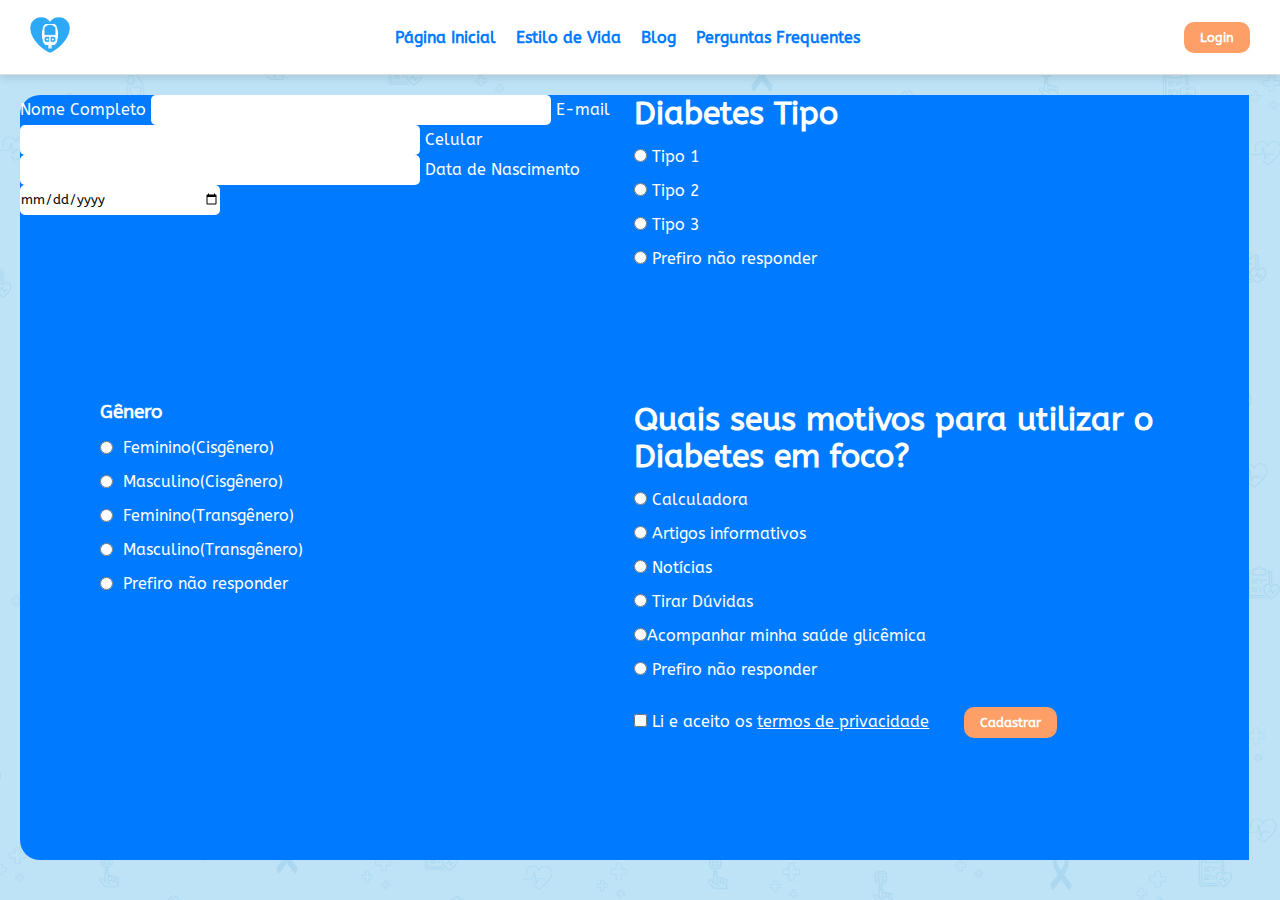
<file: html/cadastro.html>
<!DOCTYPE html>
<html lang="pt-br">

<head>
    <meta charset="UTF-8">
    <meta http-equiv="X-UA-Compatible" content="IE=edge">
    <meta name="viewport" content="width=device-width, initial-scale=1.0">
    <title>Login</title>
    <link rel="stylesheet" href="../css/cadastro.css">
</head>

<body>
    <header>
        <nav>
            <ul class="menu">
                <li id="logo">
                    <img src="../img/logo.png" alt="Logo">
                </li>
                <li><a href="../html/pagInicial.html">Página Inicial</a></li>
                    <li><a href="../html/dicasereceitas.html">Estilo de Vida</a></li>
                    <li><a href="../html/blog-noticias.html">Blog</a></li>
                    <li><a href="../html/perguntas.html">Perguntas Frequentes</a></li>
                <li id="login">
                    <a href="./login.html"><button class="login">Login</button></a>
                </li>
            </ul>
        </nav>
    </header>
    <main>
        <div class="container">
            <form>
                <label> Nome Completo</label>
                <input id="nome" type="text">

                <label>E-mail</label>
                <input id="e-mail" type="text">

                <label>Celular</label>
                <input id="celular" type="text">

                <label>Data de Nascimento</label>
                <input id="data" type="date">
            </form>

            <div id="genero" class="radio">
                <h3>Gênero</h3>
                <label for="radio1">
                    <input id="radio1" type="radio" name="genero" value="Feminino"> Feminino(Cisgênero)
                </label>
                <label for="radio2">
                    <input id="radio2" type="radio" name="genero" value="Masculino"> Masculino(Cisgênero)
                </label>
                <label for="radio3">
                    <input id="radio3" type="radio" name="genero" value="outro"> Feminino(Transgênero)
                </label>
                <label for="radio4">
                    <input id="radio4" type="radio" name="genero" value="prefiro-nao-informar"> Masculino(Transgênero)
                </label>
                <label for="radio5">
                    <input id="radio5" type="radio" name="genero" value="prefiro-nao-informar"> Prefiro não responder
                </label>
            </div>

            <div id="Diabetes" class="Diabetestipo">
                <h1>Diabetes Tipo</h1>
                <label for="tipo1">
                    <input id="tipo1" type="radio" name="Diabetes" value="Tipo1"> Tipo 1
                </label>
                <label for="tipo1">
                    <input id="tipo2" type="radio" name="Diabetes" value="Tipo2"> Tipo 2
                </label>
                <label for="tipo1">
                    <input id="tipo3" type="radio" name="Diabetes" value="Tipo3"> Tipo 3
                </label>
                <label for="tipo1">
                    <input id="Prefiro não responder" type="radio" name="Diabetes" value="Prefiro não responder"> Prefiro não responder
                </label>

            </div>
            <div id="Motivospara">
                <h1>Quais seus motivos para utilizar o Diabetes em foco? </h1>
                <label for="Calculadora">
                    <input id="Calculadora" type="radio" name="Motivospara" value="Calculadora"> Calculadora
                </label>
                <label for="Artigosinformativos">
                    <input id="Artigosinformativos" type="radio" name="Motivospara" value="Artigosinformativos"> Artigos informativos
                </label>
                <label for="Noticias">
                    <input id="Noticias" type="radio" name="Motivospara" value="Noticias"> Notícias
                </label>

                <label for="Tirarduvidas">
                    <input id="Tirarduvidas" type="radio" name="Motivospara" value="Tirarduvidas"> Tirar Dúvidas
                </label>
                <label for="Minhasaudeglicemica">
                    <input id="Minhasaudeglicemica" type="radio" name="Motivospara"  value="Minhasaudeglicemica">Acompanhar minha saúde
                    glicêmica
                </label>
                <label for="Prefironaoresponder">
                    <input id="Prefironaoresponder" type="radio" name="Motivospara" value="Prefironaoresponder"> Prefiro não responder
                </label>
            </div>
            <div id="Termos">
                <label for="Termos">
                    <input id="Termos" type="checkbox" value="Termos"> Li e aceito os <a href="#">termos de
                        privacidade</a>
                </label>
                <a href="./areaUsuario.html"><button class="login" id="button2" onclick="">Cadastrar</button></a>

            </div>
        </div>
    </main>
</body>

</html>
</file>
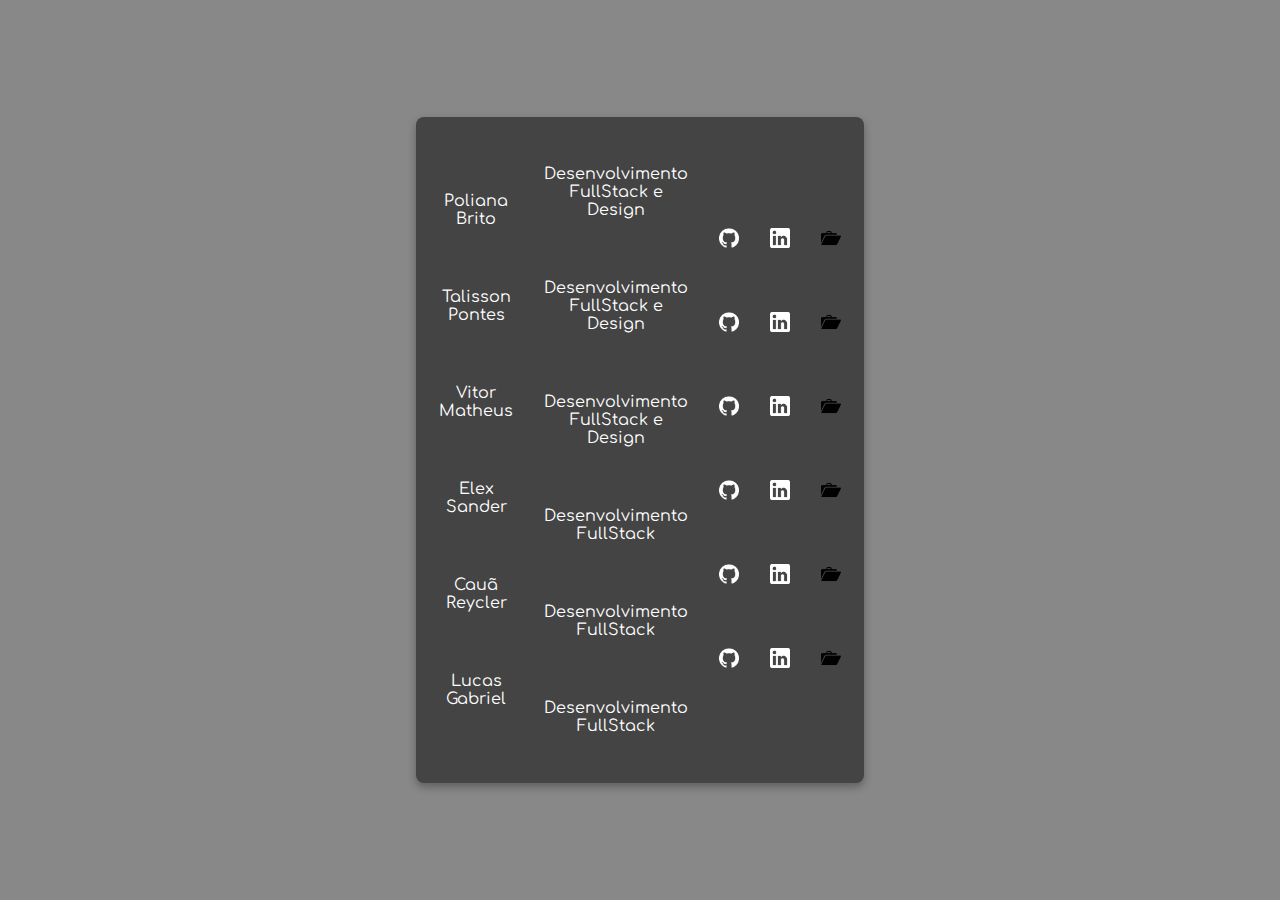
<file: html/equipe.html>
<!DOCTYPE html>
<html lang="pt-br">
<head>
    <meta charset="UTF-8">
    <meta http-equiv="X-UA-Compatible" content="IE=edge">
    <meta name="viewport" content="width=device-width, initial-scale=1.0">
    <title>Equipe Desenvolvimento</title>

    <link rel="stylesheet" href="../css/styleequipe.css">
    <link rel="preconnect" href="https://fonts.googleapis.com">
    <link rel="preconnect" href="https://fonts.gstatic.com" crossorigin>
    <link href="https://fonts.googleapis.com/css2?family=Comfortaa:wght@300..700&display=swap" rel="stylesheet">
</head>
<body>
    <table>
        <tr>
            <td>
                <ul>
                    <li>Poliana Brito</li>
                    <li>Talisson Pontes</li>
                    <li>Vitor Matheus</li>
                    <li>Elex Sander</li>
                    <li>Cauã Reycler</li>
                    <li>Lucas Gabriel</li>
                </ul>
            </td>
            <td>
                <ul>
                    <li>Desenvolvimento FullStack e Design</li>
                    <li>Desenvolvimento FullStack e Design</li>
                    <li>Desenvolvimento FullStack e Design</li>
                    <li>Desenvolvimento FullStack</li>
                    <li>Desenvolvimento FullStack</li>
                    <li>Desenvolvimento FullStack</li>
                </ul>
            </td>
            <td>
                <ul>
                    <li><a href="https://github.com/polybrito" target="_blank"><img src="../img/github icon.png" alt="gh1"></a></li>
                    <li><a href="https://github.com/Bandclay-j" target="_blank"><img src="../img/github icon.png" alt="gh2"></a></li>
                    <li><a href="https://github.com/VitorMatheus-0" target="_blank"><img src="../img/github icon.png" alt="gh3"></a></li>
                    <li><a href="https://github.com/Sanderjcc" target="_blank"><img src="../img/github icon.png" alt="gh4"></a></li>
                    <li><a href="https://github.com/Caua-Reycler" target="_blank"><img src="../img/github icon.png" alt="gh5"></a></li>
                    <li><a href="https://github.com/LUCAS-GBR" target="_blank"><img src="../img/github icon.png" alt="gh6"></a></li>
                </ul>
            </td>
            <td>
                <ul>
                    <li><a href="https://www.linkedin.com/in/poliana-brito-2a6231202/" target="_blank"><img src="../img/linkedin icon.png" alt=""></a></li>
                    <li><a href="https://www.linkedin.com/in/talisson--rodrigues/" target="_blank"><img src="../img/linkedin icon.png" alt=""></a></li>
                    <li><a href="https://www.linkedin.com/in/vitor-matheus-3a0751314/" target="_blank"><img src="../img/linkedin icon.png" alt=""></a></li>
                    <li><a href="" target="_blank"><img src="../img/linkedin icon.png" alt=""></a></li>
                    <li><a href="https://www.linkedin.com/in/cau%C3%A3-reycler-11b152280/" target="_blank"><img src="../img/linkedin icon.png" alt=""></a></li>
                    <li><a href="" target="_blank"><img src="../img/linkedin icon.png" alt=""></a></li>
                </ul>
            </td>
            <td>
                <ul>
                    <li><a href=""><img src="../img/portfolio icon.png" alt=""></a></li>
                    <li><a href="../portfolio/portifolio-Talisson/index.html"><img src="../img/portfolio icon.png" alt=""></a></li>
                    <li><a href="../portfolio/Portfólio-VitorMatheus/html/portfólio.html"><img src="../img/portfolio icon.png" alt=""></a></li>
                    <li><a href=""><img src="../img/portfolio icon.png" alt=""></a></li>
                    <li><a href=""><img src="../img/portfolio icon.png" alt=""></a></li>
                    <li><a href=""><img src="../img/portfolio icon.png" alt=""></a></li>
                </ul>
            </td>
        </tr>
    </table>
    
    
    
    
</body>
</file>
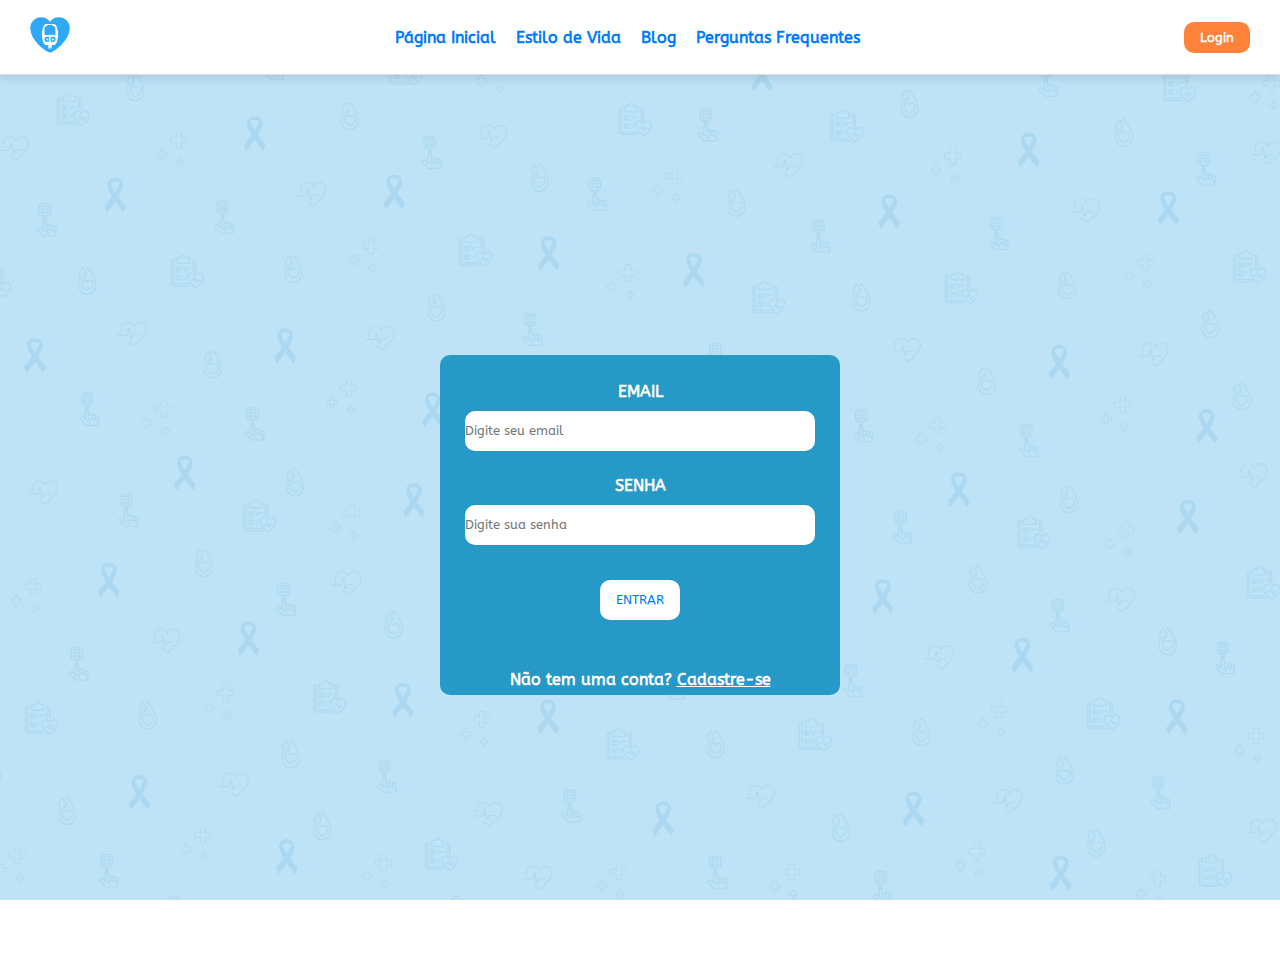
<file: html/login.html>
<!DOCTYPE html>
<html lang="pt-br">

<head>
    <meta charset="UTF-8">
    <meta http-equiv="X-UA-Compatible" content="IE=edge">
    <meta name="viewport" content="width=device-width, initial-scale=1.0">
    <title>Login</title>
    <link rel="stylesheet" href="../css/login.css">
</head>

<body>
    <header>
        <nav>
            <ul class="menu">
                <li id="logo">
                    <img src="../img/logo.png" alt="Logo">
                </li>
                <li><a href="../html/pagInicial.html">Página Inicial</a></li>
                    <li><a href="../html/dicasereceitas.html">Estilo de Vida</a></li>
                    <li><a href="../html/blog-noticias.html">Blog</a></li>
                    <li><a href="../html/perguntas.html">Perguntas Frequentes</a></li>
                <li id="login">
                    <a href="./login.html"><button class="login">Login</button></a>
                </li>
            </ul>
        </nav>
    </header>
    <section id="loginSection">
        <div class="Login">
            <label for="Email">EMAIL</label>
            <input type="email" placeholder="Digite seu email" id="Email">
            <p id="MensagemDeErro2"></p>
            <label for="Senha">SENHA</label>
            <input type="password" placeholder="Digite sua senha" id="Senha">
            <p id="MensagemDeErro3"></p>
            <button id="Textchange" onclick="logar()">ENTRAR</button>
            <p id="changeText" > Não tem uma conta? <a href="./cadastro.html">Cadastre-se</a> </p>
        </div>
    </section>




    <script src="../js/login.js"></script>

</body>

</html>
</file>
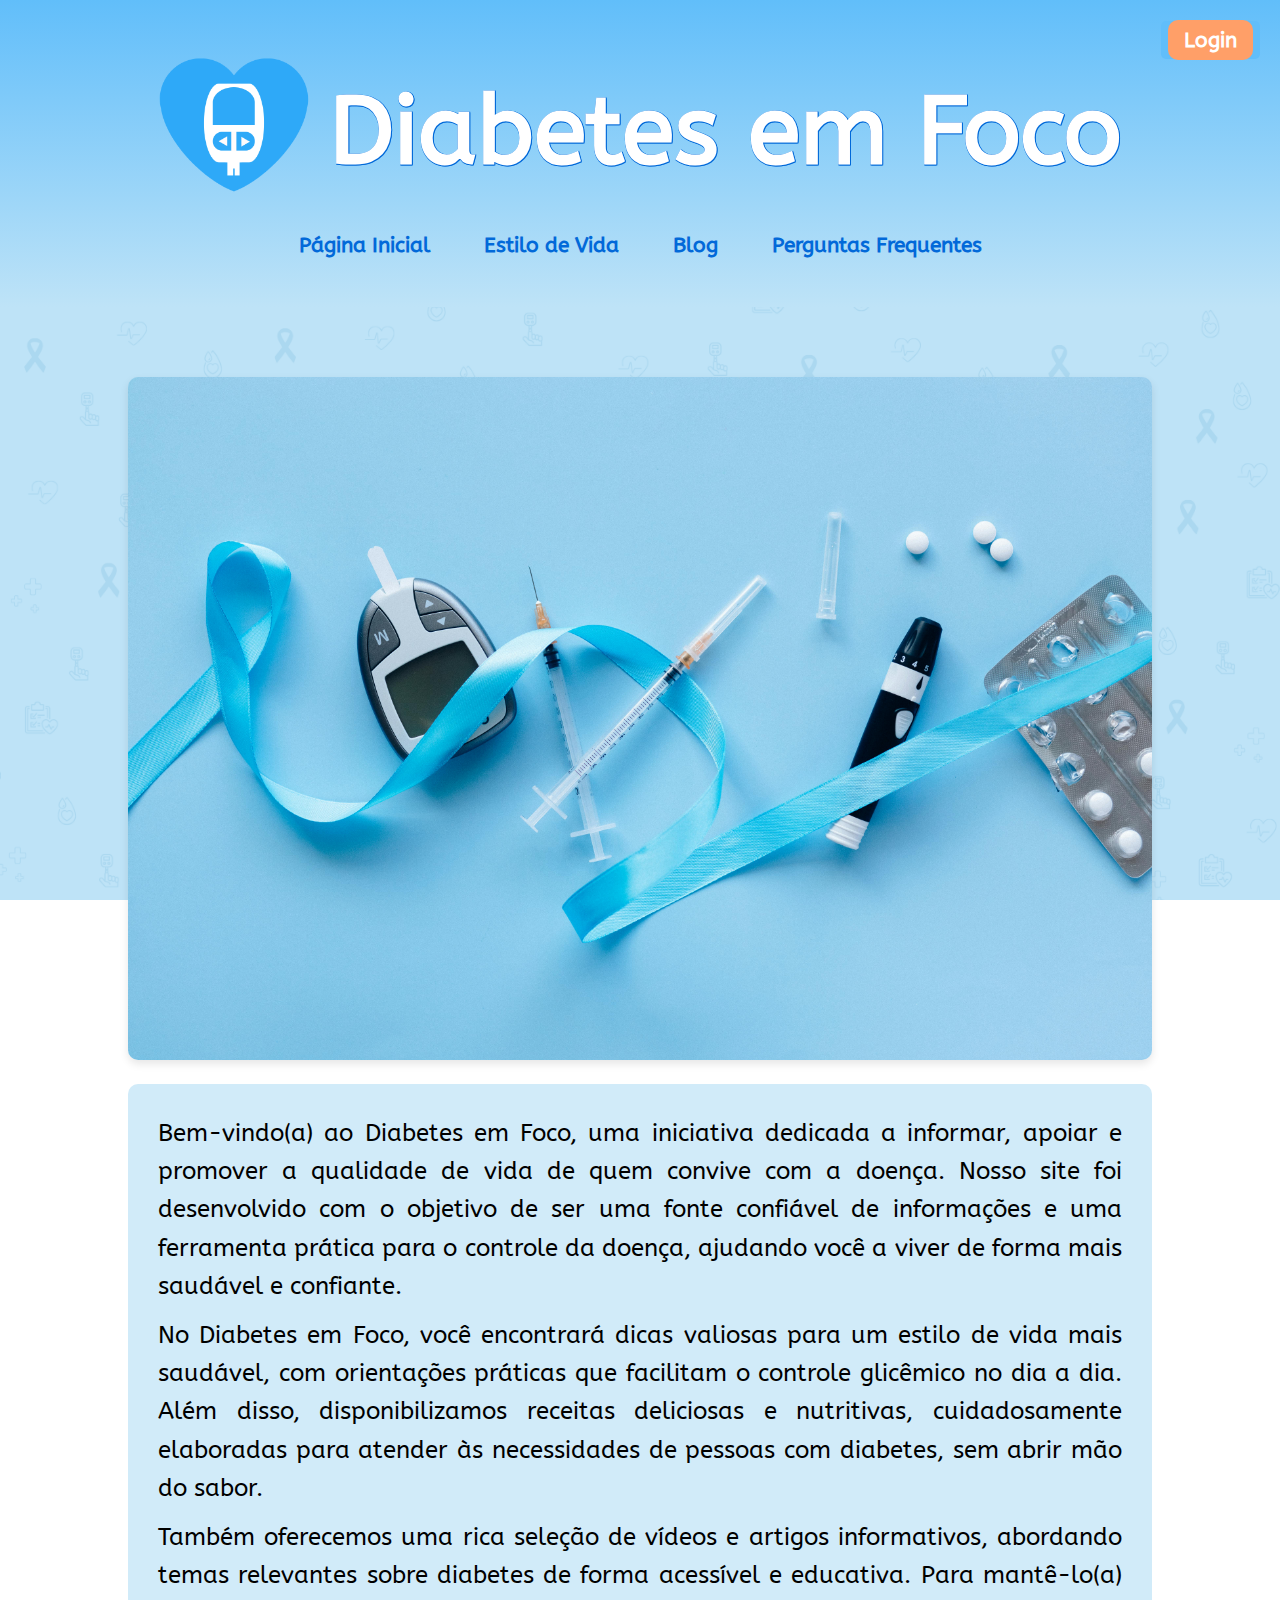
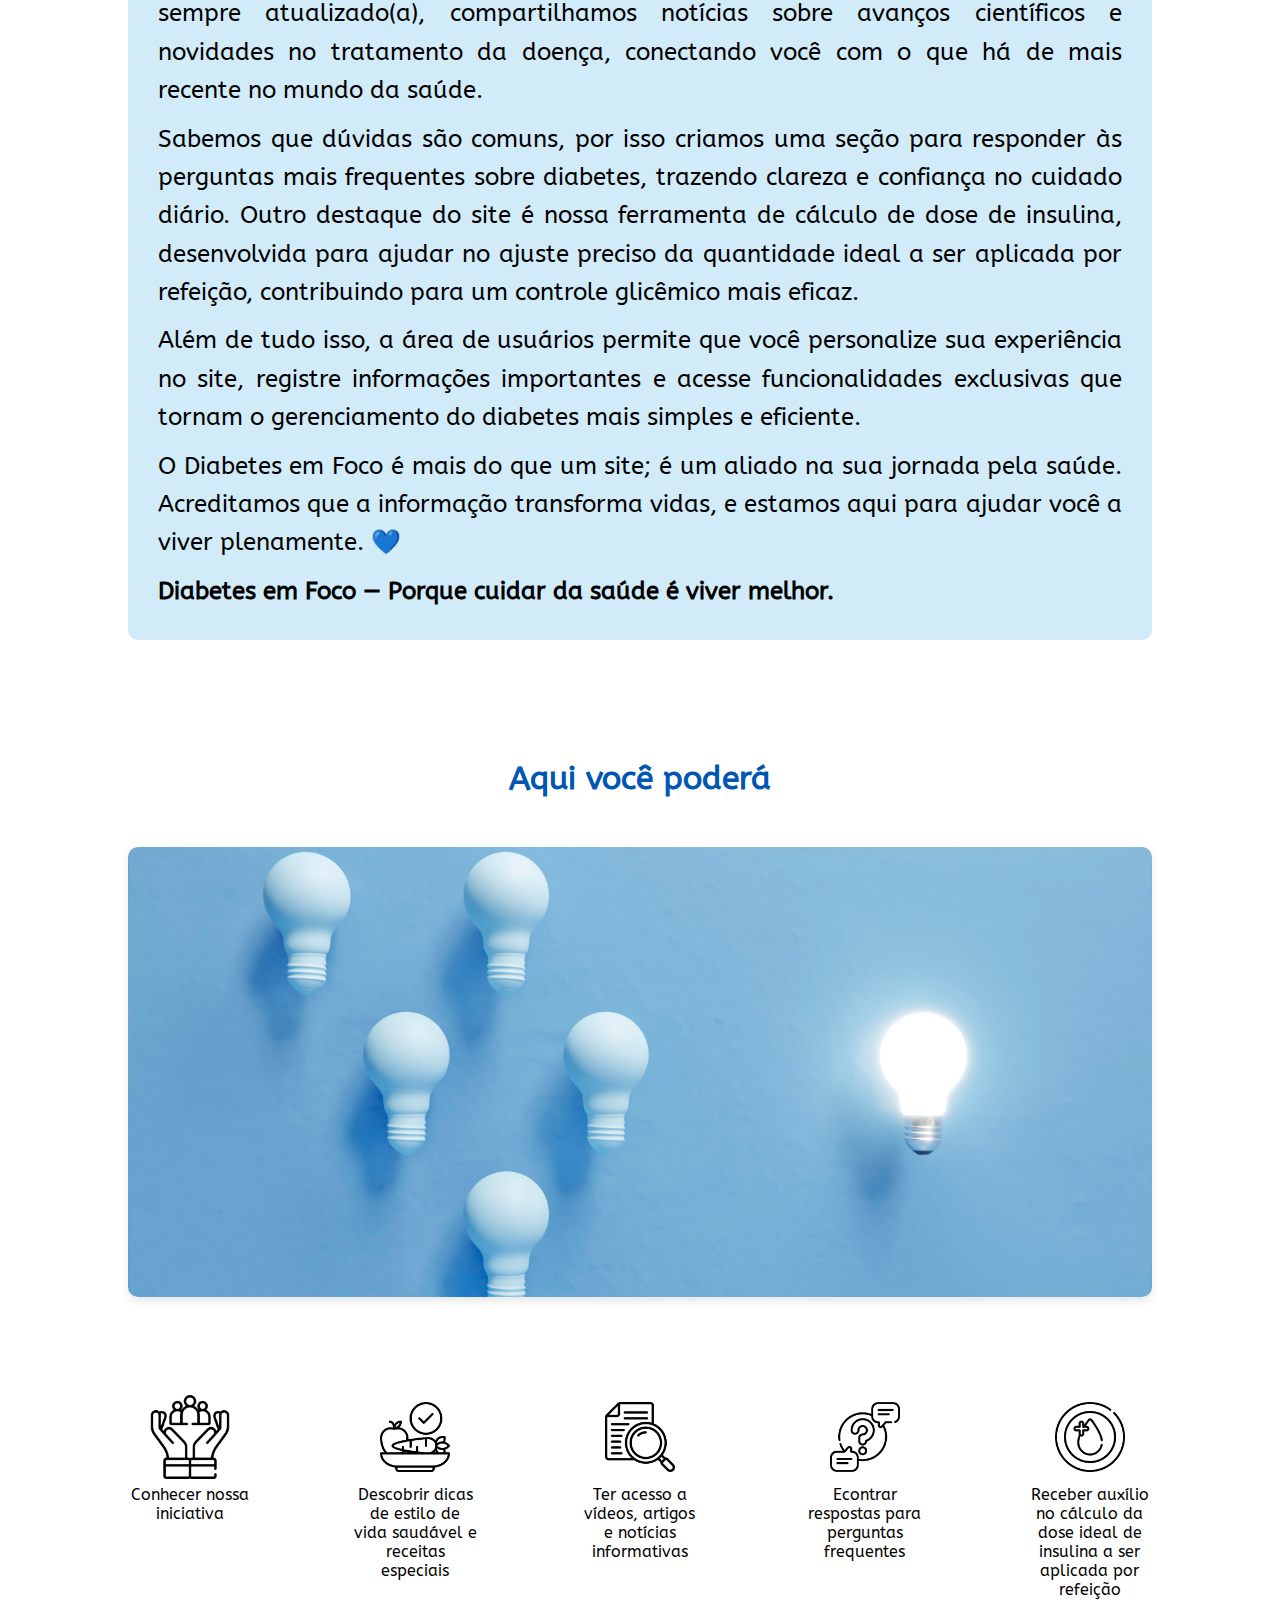
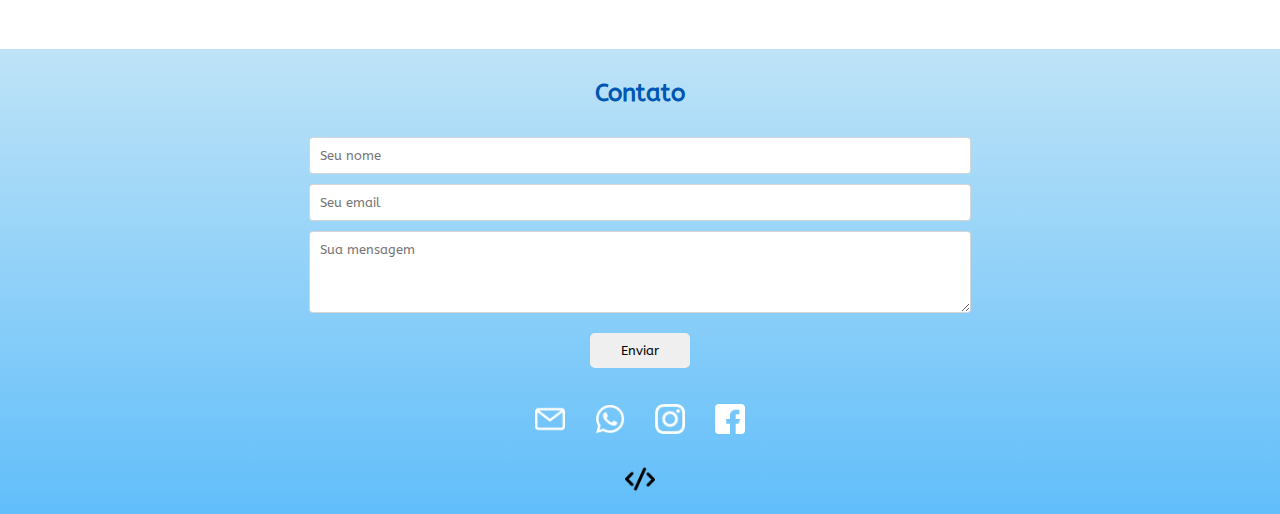
<file: html/pagInicial.html>
<!DOCTYPE html>
<html lang="pt-br">
<head>
    <meta charset="UTF-8">
    <meta name="viewport" content="width=device-width, initial-scale=1.0">
    <title>Diabetes em Foco</title>
    <link rel="stylesheet" href="../css/pagInicial.css">
</head>
<body>

    <header>
        <nav>
            <ul class="menu">
                <li id="login"><a href="./login.html"><button class="login">Login</button></a></li>
                <div class="logoHeader">
                    <li id="logo"><img src="../img/logo.png" alt="Logo Diabetes em Foco"></li>
                    <li><h1>Diabetes em Foco</h1></li>
                </div>
                <div class="menuHeader">
                    <li><a href="../html/pagInicial.html">Página Inicial</a></li>
                    <li><a href="../html/dicasereceitas.html">Estilo de Vida</a></li>
                    <li><a href="../html/blog-noticias.html">Blog</a></li>
                    <li><a href="../html/perguntas.html">Perguntas Frequentes</a></li>
                </div>
                
            </ul>
        </nav>
    </header>

    <main>
        <section class="sobre">
            <div>
                <img src="../img/1.png" alt="Foto de Nataliya Vaitkevich: https://www.pexels.com/pt-br/foto/comida-alimento-refeicao-saudavel-6941884/">
            </div>
            <div class="apresentacao">
                <p>Bem-vindo(a) ao Diabetes em Foco, uma iniciativa dedicada a informar, apoiar e promover a qualidade de vida de quem convive com a doença. Nosso site foi desenvolvido com o objetivo de ser uma fonte confiável de informações e uma ferramenta prática para o controle da doença, ajudando você a viver de forma mais saudável e confiante.</p>
                <p>No Diabetes em Foco, você encontrará dicas valiosas para um estilo de vida mais saudável, com orientações práticas que facilitam o controle glicêmico no dia a dia. Além disso, disponibilizamos receitas deliciosas e nutritivas, cuidadosamente elaboradas para atender às necessidades de pessoas com diabetes, sem abrir mão do sabor.</p>
                <p>Também oferecemos uma rica seleção de vídeos e artigos informativos, abordando temas relevantes sobre diabetes de forma acessível e educativa. Para mantê-lo(a) sempre atualizado(a), compartilhamos notícias sobre avanços científicos e novidades no tratamento da doença, conectando você com o que há de mais recente no mundo da saúde.</p>
                <p>Sabemos que dúvidas são comuns, por isso criamos uma seção para responder às perguntas mais frequentes sobre diabetes, trazendo clareza e confiança no cuidado diário. Outro destaque do site é nossa ferramenta de cálculo de dose de insulina, desenvolvida para ajudar no ajuste preciso da quantidade ideal a ser aplicada por refeição, contribuindo para um controle glicêmico mais eficaz.</p>
                <p>Além de tudo isso, a área de usuários permite que você personalize sua experiência no site, registre informações importantes e acesse funcionalidades exclusivas que tornam o gerenciamento do diabetes mais simples e eficiente.</p>
                <p>O Diabetes em Foco é mais do que um site; é um aliado na sua jornada pela saúde. Acreditamos que a informação transforma vidas, e estamos aqui para ajudar você a viver plenamente. 💙</p>
                <p style="font-weight: bold;;">Diabetes em Foco — Porque cuidar da saúde é viver melhor.</p>
            </div>
        </section>

        <h1 class="titulo1">Aqui você poderá</h1>

        <section class="carrossel-section">
            <div class="carrossel-container">
                <div class="carrossel">
                    <img src="../img/carrossel1.jpg" alt="Foto de Freepik: https://br.freepik.com/fotos-gratis/conceito-de-individualidade-entre-lampada_19116864.htm#fromView=search&page=1&position=26&uuid=644431db-921e-46ea-8ffc-918c3f0ba76d" class="ativo">
                    <img src="../img/carrossel2.jpg" alt="Foto de Jane Trang Doan: https://www.pexels.com/pt-br/foto/frutas-fatiadas-sortidas-em-tigela-de-ceramica-branca-1092730/">
                    <img src="../img/carrossel3.jpg" alt="Foto de Oladimeji Ajegbile: https://www.pexels.com/pt-br/foto/um-homem-lendo-interior-2325729/">
                    <img src="../img/carrossel4.jpg" alt="Foto de Leeloo The First: https://www.pexels.com/pt-br/foto/decoracao-de-parede-branca-e-marrom-letra-b-5428829/">
                    <img src="../img/carrossel5.jpg" alt="Foto de AS Photography: https://www.pexels.com/pt-br/foto/pessoa-segurando-tubo-preto-1001897/">
                </div>
                <div class="carrossel-icones">
                    <div class="carrossel-icones">
                        <div class="icone-container">
                            <button data-index="0" class="icone ativo">
                                <img src="../img/ong icon.png" alt="Fonte: https://www.flaticon.com/br/icone-gratis/cuidado_1430433">
                            </button>
                            <span class="icone-texto">Conhecer nossa iniciativa</span>
                        </div>
                        <div class="icone-container">
                            <button data-index="1" class="icone">
                                <img src="../img/estilo vida icon.png" alt="Fonte: https://www.flaticon.com/br/icone-gratis/comida-saudavel_8852764">
                            </button>
                            <span class="icone-texto">Descobrir dicas de estilo de vida saudável e receitas especiais</span>
                        </div>
                        <div class="icone-container">
                            <button data-index="2" class="icone">
                                <img src="../img/info icon.png" alt="Fonte: https://www.flaticon.com/br/icone-gratis/documento_4426024">
                            </button>
                            <span class="icone-texto">Ter acesso a vídeos, artigos e notícias informativas</span>
                        </div>
                        <div class="icone-container">
                            <button data-index="3" class="icone">
                                <img src="../img/perguntas icon.png" alt="Fonte: https://www.flaticon.com/br/icone-gratis/perguntas-frequentes_4403493">
                            </button>
                            <span class="icone-texto">Econtrar respostas para perguntas frequentes</span>
                        </div>
                        <div class="icone-container">
                            <button data-index="4" class="icone">
                                <img src="../img/calculo icon.png" alt="Fonte: https://www.flaticon.com/br/icone-gratis/diabetes_5935560">
                            </button>
                            <span class="icone-texto">Receber auxílio no cálculo da dose ideal de insulina a ser aplicada por refeição</span>
                        </div>
                    </div>
                    
                </div>
            </div>
        </section>
    </main>

    <footer>
        <h2>Contato</h2>
        <div class="footer-container">

            <div class="contato-form">
                <form action="#" method="post">
                    <input type="text" name="nome" placeholder="Seu nome">
                    <input type="email" name="email" placeholder="Seu email">
                    <textarea name="mensagem" placeholder="Sua mensagem" rows="4"></textarea>
                    <button type="submit">Enviar</button>
                </form>
            </div>

            <div class="contato-icons">
                <a href="mailto:diabetesEmFoco@gmail.com" target="_blank">
                    <img src="../img/email icon.png" alt="Fonte: https://www.flaticon.com/br/icones-gratis/o-email" class="icone-footer">
                </a>
                <a href="https://web.whatsapp.com/" target="_blank">
                    <img src="../img/whatsapp icon.png" alt="Fonte: https://www.flaticon.com/br/icone-gratis/whatsapp_1384023?term=whatsapp&page=1&position=3&origin=search&related_id=1384023" class="icone-footer">
                </a>
                <a href="https://www.instagram.com" target="_blank">
                    <img src="../img/instagram icon.png" alt="Fonte: https://www.flaticon.com/br/icone-gratis/instagram_1384031?term=instagram&page=1&position=5&origin=search&related_id=1384031" class="icone-footer">
                </a>
                <a href="https://www.facebook.com" target="_blank">
                    <img src="../img/facebook icon.png" alt="Fonte: https://www.flaticon.com/br/icone-gratis/facebook_733547?term=facebook&page=1&position=3&origin=search&related_id=733547" class="icone-footer">
                </a>
            </div>

        </div>

        <div class="devs">
            <a href="../" target="_blank">
                <img src="../img/code.png" class="icone-footer" alt="Fonte: www.flaticon.com/free-icons/code"">
            </a>
        </div>
    </footer>

    <script src="../js/pagInicial.js"></script>
</body>
</html>
</file>
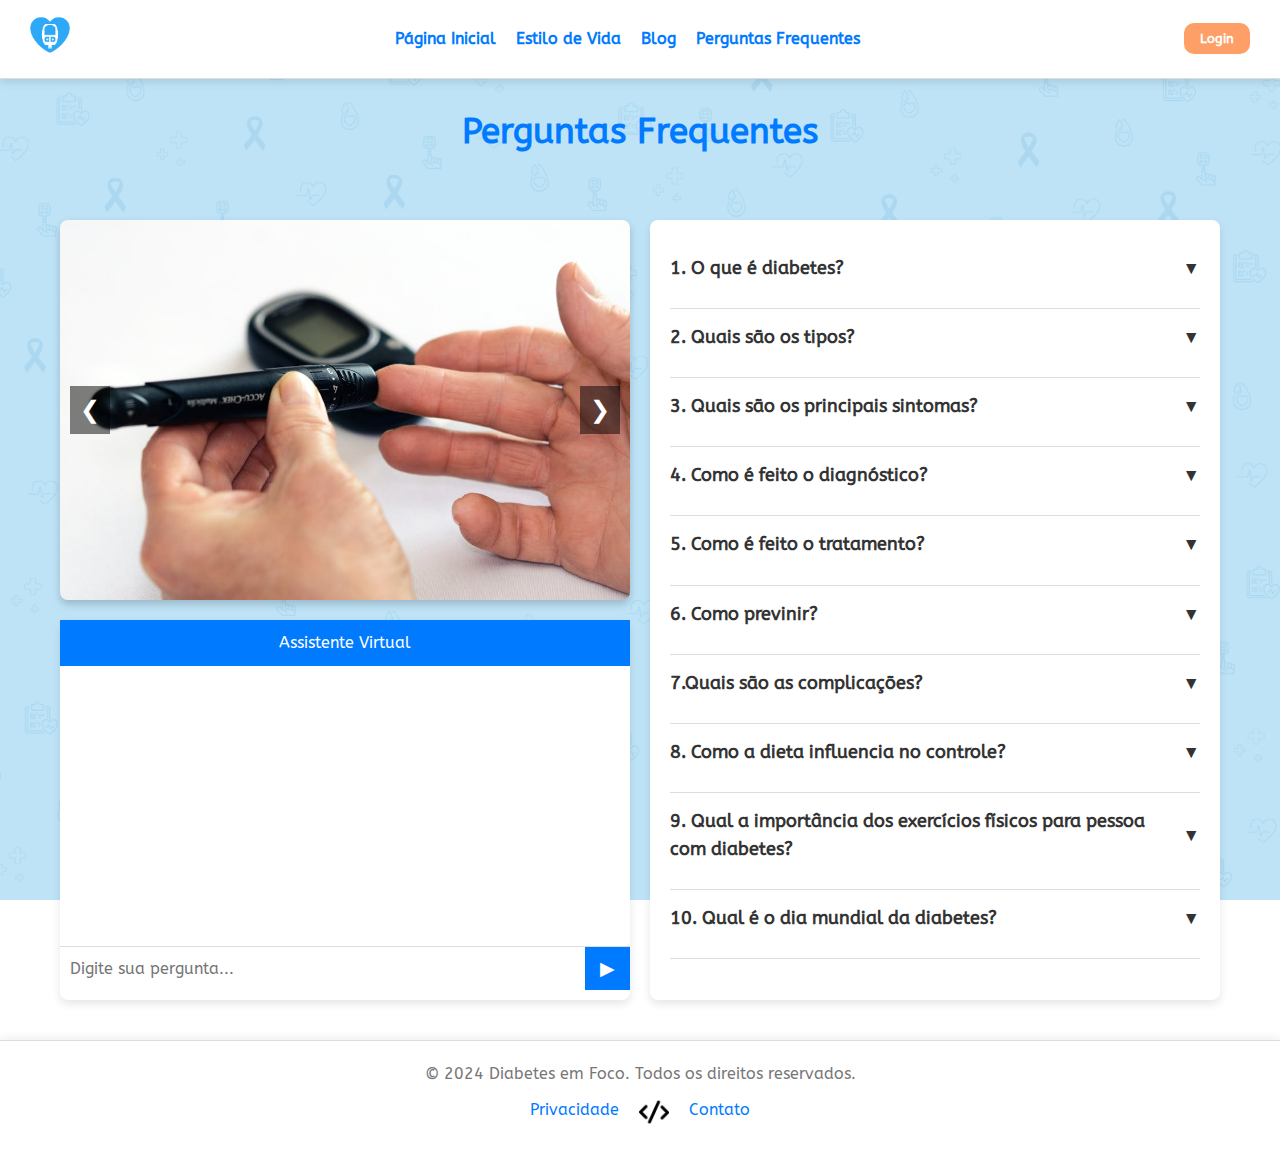
<file: html/perguntas.html>
<!DOCTYPE html>
<html lang="pt-BR">
<head>
    <meta charset="UTF-8">
    <meta name="viewport" content="width=device-width, initial-scale=1.0">
    <title>Perguntas Frequentes sobre Diabetes</title>
    <link rel="shortcut icon" href="../img/logo.jpg" type="image/x-icon">
    <link rel="stylesheet" href="../css/perguntas.css">
</head>
<body>
    <header>
        <nav>
            <ul class="menu">
                <li id="logo">
                    <img src="../img/logo.png" alt="Logo">
                </li>
                <li><a href="../html/pagInicial.html">Página Inicial</a></li>
                    <li><a href="../html/dicasereceitas.html">Estilo de Vida</a></li>
                    <li><a href="../html/blog-noticias.html">Blog</a></li>
                    <li><a href="../html/perguntas.html">Perguntas Frequentes</a></li>
                <li id="login">
                    <a href="./login.html"><button class="login">Login</button></a>
                </li>
            </ul>
        </nav>
    </header>

    <h1>Perguntas Frequentes</h1>
    <main class="container">
        <div class="content">
            <!-- Carrossel de Imagens -->
             <section class="carousel-section">
                <div class="carousel">
                    <div class="carousel-images">
                        <img src="../img/carrossel-1.jpg" alt="Foto de AS Photography: https://www.pexels.com/pt-br/foto/pessoa-segurando-tubo-preto-1001897/" class="active" loading="lazy">
                        <img src="../img/carrossel-2.jpg" alt="Foto de Nataliya Vaitkevich: https://www.pexels.com/pt-br/foto/azul-notas-lembretes-remedio-6942015/" loading="lazy">
                        <img src="../img/carrossel-3.jpg" alt="Foto de Nataliya Vaitkevich: https://www.pexels.com/pt-br/foto/azul-remedio-medicacao-medida-6941883/" loading="lazy">
                        <img src="../img/carrossel-4.jpg" alt="Foto de Nataliya Vaitkevich: https://www.pexels.com/pt-br/foto/azul-frutas-frutos-abacaxi-6942073/" loading="lazy">
                        <img src="../img/carrossel-5.jpg" alt="Foto de Nataliya Vaitkevich: https://www.pexels.com/pt-br/foto/comida-alimento-refeicao-saudavel-6942001/" loading="lazy">
                        <img src="../img/carrossel-6.jpg" alt="Foto de Nataliya Vaitkevich: https://www.pexels.com/pt-br/foto/azul-remedio-medicacao-medida-6942013/" loading="lazy">
                        <img src="../img/carrossel-7.jpg" alt="Foto de Mikhail Nilov: https://www.pexels.com/pt-br/foto/maos-saude-medico-clinico-8670516/" loading="lazy">
                        <img src="../img/carrossel-8.jpg" alt="Foto de Artem Podrez: https://www.pexels.com/pt-br/foto/homem-pessoa-mulher-mao-6823493/" loading="lazy">
                        <img src="../img/carrossel-9.jpg" alt="Foto de Artem Podrez no Pexels: https://www.pexels.com/pt-br/foto/comida-alimento-refeicao-azul-6823606/" loading="lazy">
                        <img src="../img/carrossel-10.jpg" alt="Foto de Mikhail Nilov: https://www.pexels.com/pt-br/foto/doces-guloseimas-balas-garrafa-8669986/" loading="lazy">
                    </div>
                    <button class="carousel-button prev" aria-label="Imagem anterior">❮</button>
                    <button class="carousel-button next" aria-label="Proxima imagem">❯</button>
                </div>
             </section>

             
            <!-- Chatbot Section -->
            <section class="chatbot-section">
                <div class="chatbot">
                    <div class="chatbot-header">
                        <span>Assistente Virtual</span>
                    </div>
                    <div class="chatbot-messages">
                    </div>
                    <div class="chatbot-input">
                        <input type="text" id="chatbot-input" placeholder="Digite sua pergunta...">
                        <button id="chatbot-send" aria-label="Enviar mensagem">▶</button>
                    </div>
                </div>
            </section>
        
        
            <!-- Seção de Perguntas Frequentes -->
            <section class="faq-section">
                <div class="faq-questions">
                    <ul>
                        <li>
                            <h2 class="faq-title" id="faq1" role="button" aria-expanded="false">1. O que é diabetes? <span class="arrow-icon">&#9660;</span></h2>
                            <div class="faq-item">
                                <p>Diabetes é uma doença crônica que ocorre quando o pâncreas não produz insulina suficiente ou quando o corpo não consegue utilizar eficazmente a insulina que produz.</p>
                            </div>
                        </li>

                        <li>
                            <h2 class="faq-title" id="faq2" role="button" aria-expanded="false">2. Quais são os tipos? <span class="arrow-icon">&#9660;</span></h2>
                            <div class="faq-item">
                                <p>Os principais tipos de diabetes são:</p>
                                <ul>
                                    <li>Diabetes tipo 1</li>
                                    <li>Diabetes tipo 2</li>
                                    <li>Diabetes Gestacional</li>
                                </ul>
                            </div>
                        </li>

                        <li>
                            <h2 class="faq-title" id="faq3"  role="button" aria-expanded="false">3. Quais são os principais sintomas? <span class="arrow-icon">&#9660;</span></h2>
                            <div class="faq-item">
                                <p>Os sintomas mais comuns são:</p>
                                <ul>
                                    <li>Sede excessiva</li>
                                    <li>Urina frequente</li>
                                    <li>Fome extrema</li>
                                    <li>Perda de peso inexplicável</li>
                                    <li>Fadiga</li>
                                    <li>Visão embaçada</li>
                                </ul>
                            </div>
                        </li>

                        <li>
                            <h2 class="faq-title" id="faq4"  role="button" aria-expanded="false">4. Como é feito o diagnóstico? <span class="arrow-icon">&#9660;</span></h2>
                            <div class="faq-item">
                                <p>O diagnóstico da diabetes é feito por meio de exames de sangue que medem os níveis de glicose no sangue em jejum e após a ingestão de uma solução de glicose. Os valores de referência para diagnóstico da diabetes são:</p>
                                <ul>
                                    <li>Glicemia em jejum ≥ 126mg/dL</li>
                                    <li>Glicemia após 2 horas da sobrecarga de glicose ≥ 200 mg/dL</li>
                                </ul>
                            </div>
                        </li>

                        <li>
                            <h2 class="faq-title" id="faq5"  role="button" aria-expanded="false">5. Como é feito o tratamento? <span class="arrow-icon">&#9660;</span></h2>
                            <div class="faq-item">
                                <p>O tratamento da diabetes envolve a adoção de um estilo de vida saudável, que inclui uma alimentação equilibrada, a prática regular de exercícios físicos e o controle do peso. Além disso, o tratamento da diabetes pode incluir o uso de medicamentos higlicemiantes e insulina, conformew a orientação médica.</p>
                            </div>
                        </li>

                        <li>
                            <h2 class="faq-title" id="faq6"  role="button" aria-expanded="false">6. Como previnir? <span class="arrow-icon">&#9660;</span></h2>
                            <div class="faq-item">
                                <p>Para previnir a diabetes, é importante adotar hábitos saudáveis, como:</p>
                                <ul>
                                    <li>Manter uma alimentação equilibrada</li>
                                    <li>Praticar exercícios físicos regularmente</li>
                                    <li>Controlar o peso</li>
                                    <li>Evitar o consumo de tabaco e álcool</li>
                                    <li>Realizar exames de rotina para monitorar a glicemia</li>
                                </ul>
                            </div>
                        </li>

                        <li>
                            <h2 class="faq-title" id="faq7"  role="button" aria-expanded="false">7.Quais são as complicações? <span class="arrow-icon">&#9660;</span></h2>
                            <div class="faq-item">
                                <p>As complicações da diabetes podem afetar diversos órgãos e sistemas do corpo, como:</p>
                                <ul>
                                    <li>Problemas cardiovasculares</li>
                                    <li>Problemas renais</li>
                                    <li>Problemas oculares</li>
                                    <li>Problemas neurológicos</li>
                                    <li>Problemas de pele</li>
                                    <li>Problemas de circulação</li>
                                </ul>
                            </div>
                        </li>

                        <li>
                            <h2 class="faq-title" id="faq8"  role="button" aria-expanded="false">8. Como a dieta influencia no controle? <span class="arrow-icon">&#9660;</span></h2>
                            <div class="faq-item">
                                <p>Uma alimentação balanceada ajuda a controlar os níveis de açúcar no sangue, o que é essencial para o manejo da diabetes.</p>
                            </div>
                        </li>

                        <li>
                            <h2 class="faq-title" id="faq9"  role="button" aria-expanded="false">9. Qual a importância dos exercícios físicos para pessoa com diabetes? <span class="arrow-icon">&#9660;</span></h2>
                            <div class="faq-item">
                                <p>Exercícios ajudam a melhorar a sensibilidade à insulina e controlar os níveis de glicose no sangue.</p>
                            </div>
                        </li>

                        <li>
                            <h2 class="faq-title" id="faq10"  role="button" aria-expanded="false">10. Qual é o dia mundial da diabetes? <span class="arrow-icon">&#9660;</span></h2>
                            <div class="faq-item">
                                <p>O dia 14 de novembro é o dia Mundial da diabetes!!</p>
                            </div>
                        </li>
                    </ul>
                </div>
            </section>
        </div>
    </main>

    <footer>
        <div class="footer-content">
            <p>&copy; 2024 Diabetes em Foco. Todos os direitos reservados.</p>
            <ul class="footer-menu">
                <li><a href="">Privacidade</a></li>
                <li><a href=""><span><img src="../img/code.png" alt="Equipe"></span></a></li>
                <li><a href="./pagInicial.html">Contato</a></li>
            </ul>
        </div>
    </footer>

    <script src="../js/perguntas.js"></script>
</body>
</html>
</file>
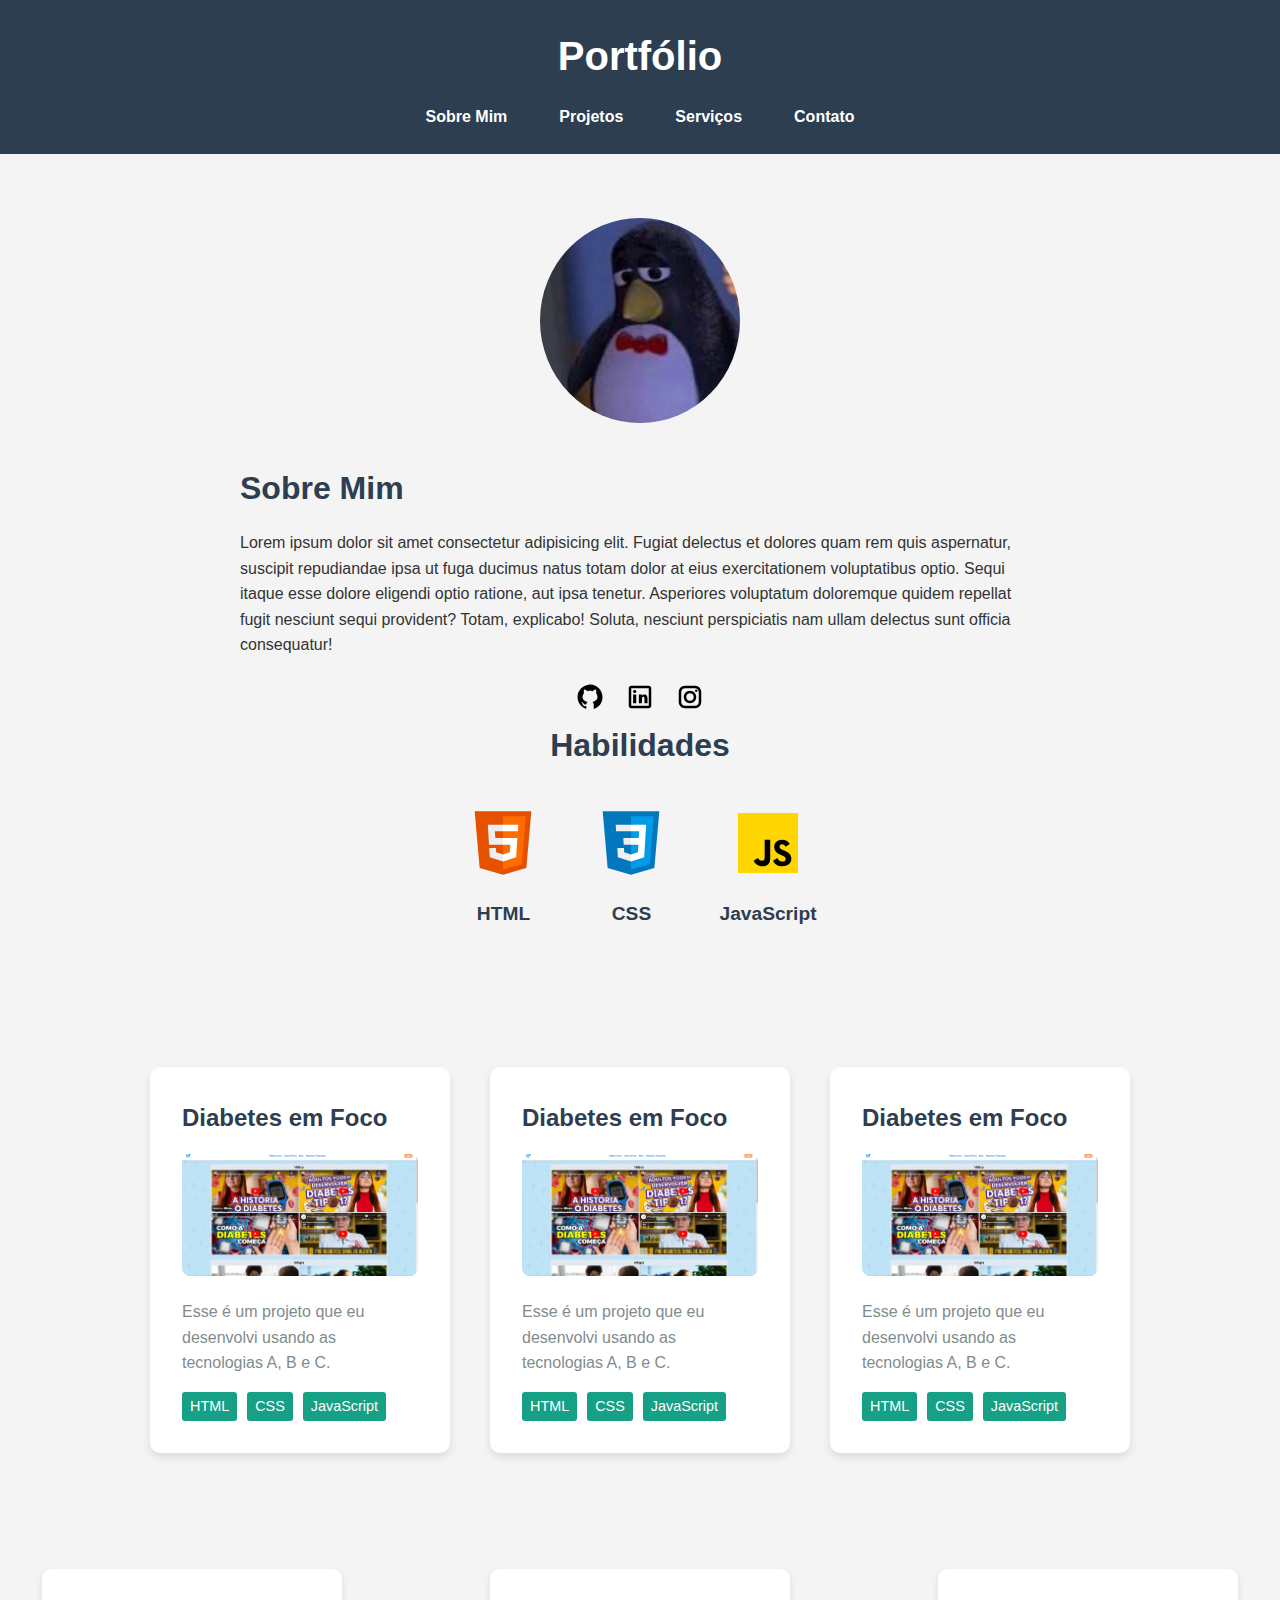
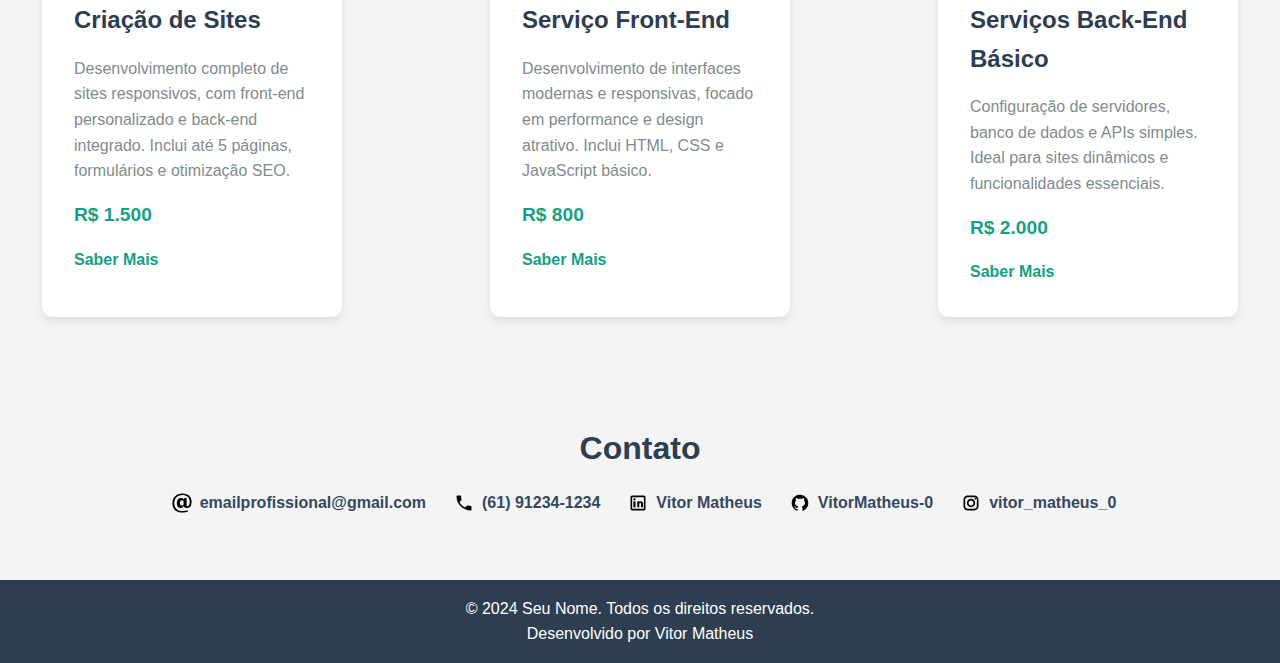
<file: portfolio/Portfólio-VitorMatheus/html/portfólio.html>
<!DOCTYPE html>
<html lang="pt-br">

<head>
    <meta charset="UTF-8">
    <meta name="viewport" content="width=device-width, initial-scale=1.0">
    <link rel="stylesheet" href="../css/potfolio.css">
    <title>Home</title>
</head>

<body>
    <header>
        <h1>Portfólio</h1>
        <nav>
            <ul>
                <li><a href="#sobre-mim">Sobre Mim</a></li>
                <li><a href="#projetos">Projetos</a></li>
                <li><a href="#servicos">Serviços</a></li>
                <li><a href="#contato">Contato</a></li>
            </ul>
        </nav>
    </header>
    <main>
        <section id="sobre-mim">
            <article class="sobre-mim">
                <div class="sobre-mim-img">
                    <img src="../assets/pinguim.jpg" alt="Pinguim depressivo">
                </div>
                <div class="texto-sobre-mim">
                    <h2>Sobre Mim</h2>
                    <p>Lorem ipsum dolor sit amet consectetur adipisicing elit. Fugiat delectus et dolores quam rem quis aspernatur, suscipit repudiandae ipsa ut fuga ducimus natus totam dolor at eius exercitationem voluptatibus optio. Sequi itaque esse dolore eligendi optio ratione, aut ipsa tenetur. Asperiores voluptatum doloremque quidem repellat fugit nesciunt sequi provident? Totam, explicabo! Soluta, nesciunt perspiciatis nam ullam delectus sunt officia consequatur!</p>
                </div>
                <div class="sobre-mim-contato">
                    <ul class="contato-icons">
                        <li>
                            <a href="https://github.com/VitorMatheus-0" target="_blank">
                                <img src="../assets/icons/icons8-github.svg" alt="Icone do Github">
                            </a>
                        </li>
                        <li>
                            <a href="https://www.linkedin.com/in/vitor-matheus-3a0751314/" target="_blank">
                                <img src="../assets/icons/icons8-linkedin.svg" alt="Icone do Linkedin">
                            </a>
                        </li>
                        <li>
                            <a href="https://www.instagram.com/vitor_matheus_0/?igsh=MW1wd2Nob3RndjM2bg%3D%3D" target="_blank">
                                <img src="../assets/icons/icons8-instagram.svg" alt="Icone do Instagram">
                            </a>
                        </li>
                    </ul>
                </div>
            </article>
            <article>
                <h2>Habilidades</h2>
                <ul class="habilidades-lista">
                    <li>
                        <div class="habilidade-item">
                            <img src="../assets/icons/icons8-html.svg" alt="Logo do HTML">
                            <h4>HTML</h4>
                        </div>
                    </li>
                    <li>
                        <div class="habilidade-item">
                            <img src="../assets/icons/icons8-css.svg" alt="Logo do CSS">
                            <h4>CSS</h4>
                        </div>
                    </li>
                    <li>
                        <div class="habilidade-item">
                            <img src="../assets/icons/icons8-javascript.svg" alt="Logo do JavaScript">
                            <h4>JavaScript</h4>
                        </div>
                    </li>
                </ul>
            </article>
        </section>
        <section id="projetos">
            <article class="card-projeto">
                <h3>Diabetes em Foco</h3>
                <img src="../assets/Projetos/Captura de tela 2024-12-06 144901.png" alt="Projeto A">
                <p>Esse é um projeto que eu desenvolvi usando as tecnologias A, B e C.</p>
                <ul>
                    <li>HTML</li>
                    <li>CSS</li>
                    <li>JavaScript</li>
                </ul>
            </article>
            <article class="card-projeto">
                <h3>Diabetes em Foco</h3>
                <img src="../assets/Projetos/Captura de tela 2024-12-06 144901.png" alt="Projeto A">
                <p>Esse é um projeto que eu desenvolvi usando as tecnologias A, B e C.</p>
                <ul>
                    <li>HTML</li>
                    <li>CSS</li>
                    <li>JavaScript</li>
                </ul>
            </article>
            <article class="card-projeto">
                <h3>Diabetes em Foco</h3>
                <img src="../assets/Projetos/Captura de tela 2024-12-06 144901.png" alt="Projeto A">
                <p>Esse é um projeto que eu desenvolvi usando as tecnologias A, B e C.</p>
                <ul>
                    <li>HTML</li>
                    <li>CSS</li>
                    <li>JavaScript</li>
                </ul>
            </article>
        </section>
        <section id="servicos">
            <article class="cards-servico">
                <h3>Criação de Sites</h3>
                <p class="descricao">
                    Desenvolvimento completo de sites responsivos, com front-end personalizado e back-end integrado. Inclui até 5 páginas, formulários e otimização SEO.
                </p>
                <p class="preco">R$ 1.500</p>
                <a href="#contato">Saber Mais</a>
            </article>
            <article class="cards-servico">
                <h3>Serviço Front-End</h3>
                <p class="descricao">
                    Desenvolvimento de interfaces modernas e responsivas, focado em performance e design atrativo. Inclui HTML, CSS e JavaScript básico.
                </p>
                <p class="preco">R$ 800</p>
                <a href="#contato">Saber Mais</a>
            </article>
            <article class="cards-servico">
                <h3>Serviços Back-End Básico</h3>
                <p class="descricao">
                    Configuração de servidores, banco de dados e APIs simples. Ideal para sites dinâmicos e funcionalidades essenciais.
                </p>
                <p class="preco">R$ 2.000</p>
                <a href="#contato">Saber Mais</a>
            </article>
        </section>
        <section id="contato">
            <h2>Contato</h2>
            <ul>
                <li>
                    <a href="mailto:emailprofissional@gmail.com" target="_blank" title="Email">
                        <img src="../assets/icons/EntypoEmail.svg" alt="Icone Email">
                        emailprofissional@gmail.com
                    </a>
                </li>
                <li>
                    <a href="tel:+5561912341234" target="_blank" title="Numero de Telefone">
                        <img src="../assets/icons/MdiPhone.svg" alt="Icone Telefone">
                        (61) 91234-1234
                    </a>
                </li>
                <li>
                    <a href="https://www.linkedin.com/in/vitor-matheus-" target="_blank" title="Linkedin">
                        <img src="../assets/icons/icons8-linkedin.svg" alt="Icone Linkedin">
                        Vitor Matheus
                    </a>
                </li>
                <li>
                    <a href="https://github.com/VitorMatheus-0" target="_blank" title="GitHub">
                        <img src="../assets/icons/icons8-github.svg" alt="Icone Github">
                        VitorMatheus-0
                    </a>
                </li>
                <li>
                    <a href="https://www.instagram.com/vitor_matheus_0/?igsh=MW1wd2Nob3RndjM2bg%3D%3D" target="_blank" title="Instagram">
                        <img src="../assets/icons/icons8-instagram.svg" alt="Icone Instagram">
                        vitor_matheus_0
                    </a>
                </li>
            </ul>
        </section>
    </main>
    <footer>
        <p>&copy; 2024 Seu Nome. Todos os direitos reservados.</p>
        <p>Desenvolvido por Vitor Matheus</p>
    </footer>
</body>

</html>
</file>
<file: css/cadastro.css>
@import url('https://fonts.googleapis.com/css2?family=ABeeZee:ital@0;1&family=Hind:wght@300;400;500;600;700&display=swap');
* {
    margin: 0;
    padding: 0;
    box-sizing: border-box;
    font-family: "ABeeZee", sans-serif;
}

body {
    background: url(../img/background.png);
    background-size: cover;
    background-position: center;
    background-repeat: no-repeat;
    background-attachment: fixed;
}

.container {
    width: 96vw;
    height: 85vh;
    background-color: #007bff;
    margin: 20px;
    border-radius: 20px;
    color: white;
    display: grid;
    grid-template-columns: 1fr 1fr;
    grid-template-rows: 1fr 1fr 0.5fr;
}

/* Estiliza o header */
header {
    background-color: #fff;
    padding: 15px 30px;
    border-bottom: 1px solid #ddd;
    box-shadow: 0 4px 8px rgba(0, 0, 0, 0.1);
}

/* Estiliza o menu */
.menu {
    list-style-type: none;
    display: flex;
    justify-content: center;
    align-items: center;
    gap: 20px;
    flex-grow: 1;
    margin: 0;
}

/* Estiliza o logo */
#logo {
    margin-right: auto;
}

/* Estiliza o logo */
#logo img {
    width: 40px;
}

/* Estiliza o login */
#login {
    margin-left: auto;
}

/* Estiliza o menu */
.menu li a {
    text-decoration: none;
    color: #007bff;
    font-weight: bold;
    transition: color 0.3s ease;
}

/* Estiliza o menu */
.menu li a:hover {
    color: #0056b3;
}

.login {
    background-color: #ff9f68;
    color: white;
    border: none;
    padding: 8px 16px;
    border-radius: 10px;
    cursor: pointer;
    font-weight: bold;
    transition: background-color 0.3s ease;
}

#form {
    padding: 90px;
    padding-top: 20px;
    text-align: center;
    display: flex;
    justify-content: center;
    flex-direction: column;
    background-color: #007bff;
}

#nome, #celular, #e-mail {
    width: 400px;
    height: 30px;
    border-radius: 5px;
    border: none;
    text-align: center;
}

#data {
    width: 200px;
    height: 30px;
    border-radius: 5px;
    border: none;
}

label {
    text-align: left;
    margin-top: 15px;
}


.radio {
    text-align: left;
    margin-left: 90px;
    width: 100%;
    display: flex;
    flex-direction: column;
    
}
.radio label {
    display: flex;
    align-items: center; 
    gap: 10px; 
    font-size: 16px; 
}

/* #radio1, #radio2, #radio3, #radio4, #radio5 {
    width: 20px;
    height: 20px; 
} */
.oi {
    display: flex;
}
.Diabetestipo{
    display: flex;
    flex-direction: column;
    grid-column: 2;
    grid-row: 1;
    background-color: #007bff;
    
}
#genero{
    grid-column: 1;
    grid-row: 2;
    background-color: #007bff;
    margin-left: 0;
    padding-left: 80px;
}
#Motivospara{
    display: flex;
    flex-direction: column;
    background-color: #007bff;
}
#Termos{
    grid-column: 2;
    background-color: #007bff;
}
#button2{
    margin-left: 30px;
}
a{
    color: white;
}
</file>
<file: css/styleequipe.css>
body {
    background-color: #888;
    font-family: "Comfortaa", sans-serif;
    color: #ffffff;
    display: flex;
    align-items: center;
    justify-content: center;
    height: 100vh;
    margin: 0;
}

table {
    border-collapse: separate;
    border-spacing: 15px 10px;
    width: 30%;
    text-align: center;
    background-color: #444;
    border-radius: 8px;
    overflow: hidden;
    box-shadow: 0 4px 8px rgba(0, 0, 0, 0.3);
}

td {
    padding: 8px;
    vertical-align: middle;
}

ul {
    list-style: none;
    padding: 0;
    margin: 0;
}

li {
    display: flex;    
    align-items: center;
    padding: 30px 0;
}

img {
    width: 20px;
    height: 20px;
    transition: transform 0.2s;
}

img:hover {
    transform: scale(1.2);
}

/* Personalização de links */
a {
    color: inherit;
    text-decoration: none;
}

a:hover {
    color: #ffcc00;
}
</file>
<file: css/login.css>
@import url('https://fonts.googleapis.com/css2?family=ABeeZee:ital@0;1&family=Hind:wght@300;400;500;600;700&display=swap');
* {
    margin: 0;
    padding: 0;
    box-sizing: border-box;
    font-family: "ABeeZee", sans-serif;
}

body {
    background: url(../img/background.png);
    background-size: cover;
    background-position: center;
    background-repeat: no-repeat;
    background-attachment: fixed;
}

/* Estiliza o header */
header {
    background-color: #fff;
    padding: 15px 30px;
    border-bottom: 1px solid #ddd;
    box-shadow: 0 4px 8px rgba(0, 0, 0, 0.1);
}

/* Estiliza o menu */
.menu {
    list-style-type: none;
    display: flex;
    justify-content: center; /* Centraliza os itens */
    align-items: center;
    gap: 20px; 
    flex-grow: 1; /* Permite que o menu ocupe o espaço central */
    margin: 0;
}

/* Estiliza o logo */
#logo {
    margin-right: auto; /* Empurra o logo para a esquerda */
}

/* Estiliza o logo */
#logo img {
    width: 40px;
}

/* Estiliza o login */
#login {
    margin-left: auto; /* Empurra o login para a direita */
}

/* Estiliza o menu */
.menu li a {
    text-decoration: none;
    color: #007bff;
    font-weight: bold;
    transition: color 0.3s ease;
}

/* Estiliza o menu */
.menu li a:hover {
    color: #0056b3;
}
label{
    margin-bottom: 5px;
}
/* Estiliza o login */
.Login {
    background-color: #2699c7;
    color: white;
    border: none;
    padding: 8px 16px ;
    border-radius: 10px;
    font-weight: bold;
    transition: background-color 0.3s ease;
    display: flex;
    align-items: center;
    flex-direction: column;
    width: 400px;
    height: 340px;
    justify-content: center;
    position: relative;
    row-gap: 0px;
}

/* Estiliza o login */
.login:hover {
    background-color: #ff8c3a;
}
#loginSection{
    display: flex;
    justify-content: center;
    align-items: center;
    height: 100dvh;
}
#Textchange{
    background-color: white;
    margin: 10px;
    border-radius: 10px;
    padding: 10px;
    color: #007bff;
    border: none;
    height:40px ;
    width:80px ;
    cursor: pointer;
}
input{
    height: 40px;
    width: 350px;
    border-radius: 10px;
    margin: 5px;
    border: none;
}
p{
    position: relative;
    top: 30px;
    bottom: 0;
    margin: 10px;
}
a{
    text-decoration: underline;
    color: white;
}
.login {
    background-color: #ff823a;
    color: white;
    border: none;
    padding: 8px 16px;
    border-radius: 10px;
    cursor: pointer;
    font-weight: bold;
    transition: background-color 0.3s ease;
}

 .login:hover {
    background-color: #ff8c3a;
}
p#MensagemDeErro2,p#MensagemDeErro3{
    top: 5px;
    
}
</file>
<file: css/pagInicial.css>
@import url('https://fonts.googleapis.com/css2?family=ABeeZee:ital@0;1&family=Hind:wght@300;400;500;600;700&display=swap');

* {
    font-family: "ABeeZee", sans-serif;
    padding: 0;
    border: 0;
    margin: 0;
}

body {
    background-image: url(../img/background.png); 
    background-size: cover; 
    background-position: center; 
    background-repeat: no-repeat;
    background-attachment: fixed;
}


/*header */

header {
    position: relative;
    padding: 50px 30px;
    background: linear-gradient(to bottom, #61befa, #bee3f7);
}

.menu {
    list-style-type: none;
    display: flex;
    flex-direction: column; 
    align-items: center;    
    gap: 20px;            
    margin: 0;
    padding: 0;
    
}


#logo {
    margin-left: auto;
    margin-right: auto;
}

#logo img {
    width: 150px;
}

#login {
    position: absolute;
    top: 20px;
    right: 20px;
    margin: 0;
}

#login a {
    background:#61befa;
}

.menu li a {
    text-decoration: none;
    color: #0269d9;
    font-weight: bold;
    font-size: 1.3em;
    transition: color 0.3s ease;
    padding: 7px;
    border-radius: 5px;
}

.menu li a:hover {
    color: white;
    background-color: #0269d9;
}


.login {
    font-size: 1em;
    background-color: #ff9f68;
    color: white;
    border: none;
    padding: 8px 16px;
    border-radius: 10px;
    cursor: pointer;
    font-weight: bold;
    transition: background-color 0.3s ease;
}


.login:hover {
    background-color: #ff8c3a;
}

.logoHeader {
    display: flex;
    justify-content: center;
    align-items: center;
    gap: 20px;
    font-size: 3em;
    color: white;
    text-shadow: 
        0.5px 0.5px 0 #0269d9, 
       -0.5px 0.5px 0 #0269d9, 
        0.5px -0.5px 0 #0269d9, 
       -0.5px -0.5px 0 #0269d9;
}

.menuHeader {
    display: flex;
    flex-direction: row; 
    align-items: center;   
    gap: 40px;             
}


/*sobre*/

.sobre {
    display: flex;
    flex-direction: column;
    gap: 20px;
    margin: 50px auto;
    padding: 20px;
    width: 80%;
    overflow: hidden;
    align-items: center;
    justify-content: space-between;
}


.sobre img {
    max-width: 100%;
    height: auto;
    border-radius: 10px;
    box-shadow: 0 4px 8px rgba(0,0,0,0.1);
}


.sobre p {
    margin: 10px;
    text-align: justify;
    line-height: 1.6;
    font-size: 1.5em; 
}


.titulo1 {
    text-align: center;
    padding-top: 50px;
    font-size: 2em; 
    color: #0056b3;
}

.apresentacao {
    background-color: rgba(190, 227, 247, 0.7);
    border-radius: 10px;
    padding: 20px;
    text-align: center;
}

/*carrossel */
.carrossel-container {
    width: 80%;
    margin: 50px auto;
    text-align: center;
    position: relative;
}

.carrossel {
    position: relative;
    height: 450px;
    border-radius: 10px;
    overflow: hidden;
    box-shadow: 0 4px 8px rgba(0,0,0,0.1);
}

.carrossel img {
    display: none;
    width: 100%;
    height: 100%;
    object-fit: cover;
    transition: opacity 0.5s ease-in-out;
}

.carrossel img.ativo {
    display: block;
    opacity: 1;
}

/* Ícones do carrossel */
.carrossel-icones {
    margin-top: 50px;
    display: flex;
    justify-content: center;
    gap: 100px;
}

.carrossel-icones .icone {
    border: none;
    background: none;
    cursor: pointer;
    padding: 5px;
    transition: transform 0.3s ease;
}

.carrossel-icones .icone img {
    width: 70px;
    height: 70px;
}

.carrossel-icones .icone.ativo img {
    transform: scale(1.2);
    filter: brightness(1.2);
}

.carrossel-icones .icone:hover img {
    transform: scale(1.1);
}

.icone-container {
    display: flex;
    flex-direction: column;
    flex: 1;
    align-items: center;
    gap: 5px; 
}

.icone-texto {
    text-align: center; 
}

/*footer*/

footer h2 {
    color: #0056b3;
    text-align: center;
    padding: 10px;
    margin: 20px;
}

footer a {
    text-decoration-line: none;
}


footer {
    display: flex;
    flex-direction: column;
    align-items: center;
    justify-content: center;
    height: auto;
    width: 100vw;
    background: linear-gradient(to bottom, #bee3f7, #61befa);
}
.footer-container {
    display: flex;
    flex-direction: column;
    align-items: center;
    justify-content: center;
    height: 100%;
}
.contato-form {
    display: flex;
    flex-direction: column;
    align-items: center;
    justify-content: center;
    height: 100%;
}
.contato-form form {
    display: flex; 
    flex-direction: column; 
    align-items: center; 
    justify-content: center;
}

.contato-form input, 
.contato-form textarea, 
.contato-form button {
    width: 80%;
}

.contato-form button {
    width: 100px;
}

.contato-form button {
    padding: 10px 15px;
    border: none;
    border-radius: 5px;
    cursor: pointer;
    margin-bottom: 10px;
    margin-top: 10px;
}


.contato-form button:hover {
    color: white;
    background-color: #0056b3;
}

.contato-form input,
.contato-form textarea {
    padding: 10px;
    margin-bottom: 10px;
    border: 1px solid #cccc;
    border-radius: 4px;
    width: 50vw;
}

.contato-icons {
    display: flex;
    gap: 30px;
    margin: 10px;
}

.icone-footer{
    height: 30px;
    width:  auto;
}

.contato-icons .icone-footer {
    margin-top: 16px;
}

.devs .icone-footer {
    margin: 16px;
}

/*responsividade*/

/* Responsividade para telas médias (tablets) */
@media (max-width: 1024px) {
    
    .sobre, .carrossel-container {
        width: 90%;
    }

    .sobre {
        gap: 10px;
    }

    .sobre p {
        font-size: 1rem;
    }

    .carrossel {
        height: 300px;
    }

    .carrossel-icones .icone img {
        width: 40px;
        height: 40px;
    }
}

/* Responsividade para telas pequenas (smartphones) */
@media (max-width: 768px) {

    .sobre {
        flex-direction: column;
        gap: 20px;
        padding: 15px;
    }

    .sobre img {
        max-width: 100%;
        margin: 0 auto;
    }

    .sobre p {
        margin: 10px;
        font-size: 0.9rem;
    }

    .carrossel {
        height: 250px;
    }

    .carrossel-icones .icone img {
        width: 30px;
        height: 30px;
    }

    header {
        padding: 10px 20px;
    }

    .menu {
        gap: 10px;
    }

    .login {
        padding: 6px 12px;
        font-size: 0.9rem;
    }
}

/* Responsividade para telas muito pequenas (smartphones menores) */
@media (max-width: 480px) {

    .sobre, .carrossel-container {
        width: 95%;
    }

    .sobre p {
        font-size: 0.85rem;
    }

    .login {
        padding: 5px 10px;
        font-size: 0.8rem;
    }

    .carrossel {
        height: 200px;
    }
}
</file>
<file: css/perguntas.css>
@import url('https://fonts.googleapis.com/css2?family=ABeeZee:ital@0;1&family=Hind:wght@300;400;500;600;700&display=swap');
* {
    margin: 0;
    padding: 0;
    box-sizing: border-box;
    font-family: "ABeeZee", sans-serif;
}

body, html {
    font-family: Arial, sans-serif;
    background: url(../img/background.png);
    background-size: cover;
    background-position: center;
    background-repeat: no-repeat;
    background-attachment: fixed;
    color: #333;
    line-height: 1.6;
    min-height: 100vh;
    display: flex;
    flex-direction: column;
}

header {
    background-color: #fff;
    padding: 15px 30px;
    border-bottom: 1px solid #ddd;
    box-shadow: 0 4px 8px rgba(0, 0, 0, 0.1);
}

.menu {
    list-style-type: none;
    display: flex;
    justify-content: center; 
    align-items: center;
    gap: 20px;
    flex-grow: 1;
    margin: 0;
}

#logo {
    margin-right: auto;
}

#logo img {
    width: 40px;
}

#login {
    margin-left: auto;
}

.menu li a {
    text-decoration: none;
    color: #007bff;
    font-weight: bold;
    transition: color 0.3s ease;
}

.menu li a:hover {
    color: #0056b3;
}

.login {
    background-color: #ff9f68;
    color: white;
    border: none;
    padding: 8px 16px;
    border-radius: 10px;
    cursor: pointer;
    font-weight: bold;
    transition: background-color 0.3s ease;
}

.login:hover {
    background-color: #ff8c3a;
}

.container {
    max-width: 1200px;
    margin: 20px auto;
    padding: 20px;
    display: flex;
    flex-direction: column;
    align-items: center;
}

h1 {
    text-align: center;
    color: #007bff;
    margin-top: 25px;
    margin-bottom: 20px;
    font-size: 2.2em;
}

/* Ajuste o layout para duas colunas */
.content {
    display: grid;
    grid-template-columns: 1fr 1fr;
    grid-template-rows: 1fr 1fr;
    grid-template-areas:
        "carousel-section faq-section"
        "chatbot-section faq-section";
    gap: 20px;
}

/* Estilos do Carrossel */
.carousel-section {
    width: 100%;
    grid-area: carousel-section;
}

.carousel {
    position: relative;
    width: 100%;
    overflow: hidden;
    border-radius: 8px;
    box-shadow: 0 4px 8px rgba(0, 0, 0, 0.2);
}

.carousel-images img {
    width: 100%;
    display: none;
    transition: opacity 0.5s ease;
}

.carousel-images img.active {
    display: block;
}

.carousel-button {
    position: absolute;
    top: 50%;
    transform: translateY(-50%);
    background: rgba(0, 0, 0, 0.5);
    color: white;
    border: none;
    padding: 10px;
    cursor: pointer;
    font-size: 24px;
}

.carousel-button.prev {
    left: 10px;
}

.carousel-button.next {
    right: 10px;
}

/* Estilos do Chatbot */
.chatbot-section {
    width: 100%;
    height: 100%;
    grid-area: chatbot-section;
}

.chatbot {
    width: 100%;
    height: 100%;
    background-color: #fff;
    border-radius: 8px;
    box-shadow: 0 4px 8px rgba(0, 0, 0, 0.1);
}

.chatbot-header {
    background-color: #007bff;
    color: white;
    padding: 10px;
    font-size: 1rem;
    text-align: center;
}

.chatbot-messages {
    height: calc(100% - 100px);
    width: 100%;
    padding: 10px;
    font-size: 1rem;
}

.chatbot-input {
    display: flex;
    border-top: 1px solid #ddd;
}

.chatbot-input input {
    flex: 1;
    border: none;
    padding: 10px;
    font-size: 1rem;
}

.chatbot-input button {
    background-color: #007bff;
    color: white;
    border: none;
    padding: 10px 15px;
    cursor: pointer;
    font-size: 1.2rem;
    transition: background-color 0.3s ease;
}

.chatbot-input button:hover {
    background-color: #0056b3;
}

/* Mensagens do Chatbot */
.chatbot-messages .message {
    margin: 5px 0;
    display: flex;
    align-items: center;
}

.chatbot-messages .user-message {
    justify-content: flex-end;
}

.chatbot-messages .user-message .bubble {
    background-color: #007bff;
    color: white;
}

.chatbot-messages .bot-message .bubble {
    background-color: #f1f1f1;
    color: #333;
}

.bubble {
    max-width: 80%;
    padding: 10px;
    border-radius: 15px;
    font-size: 0.9rem;
}
/* Estilos das Perguntas Frequentes */
.faq-section {
    grid-area: faq-section;
    padding: 20px;
    background-color: #ffffff;
    border-radius: 8px;
    box-shadow: 0 4px 8px rgba(0, 0, 0, 0.1);
}

.faq-questions ul {
    list-style: none;
    padding: 0;
    margin: 0;
}

.faq-questions ul li {
    border-bottom: 1px solid #ddd;
    padding: 15px 0;
    cursor: pointer;
    transition: background-color 0.3s ease;
}

.faq-title {
    display: flex;
    justify-content: space-between;
    align-items: center;
    font-size: 1.1em;
    transition: color 0.3s ease;
}

.faq-title:hover {
    color: #0056b3;
}

.faq-questions li .faq-item {
    max-height: 0;
    overflow: hidden;
    transition: max-height 0.5s ease;
    background-color: #f9f9f9;
    border-radius: 5px;
    margin-top: 10px;
}

.faq-questions li.active .faq-item {
    max-height: 1000px;
    transition: max-height 0.5s ease;
}

.faq-questions ul li.active .arrow-icon {
    transform: rotate(180deg);
}

footer {
    background-color: #fff;
    padding: 20px;
    border-top: 1px solid #ddd;
    text-align: center;
    color: #777;
    box-shadow: 0 -4px 8px rgba(0, 0, 0, 0.05);
    width: 100%;
    margin-top: auto;
    position: relative;
}

.footer-menu {
    list-style: none;
    display: flex;
    justify-content: center;
    gap: 20px;
    margin-top: 10px;
}

.footer-menu li a {
    text-decoration: none;
    color: #007bff;
    transition: color 0.3s ease;
}

.footer-menu li a:hover {
    color: #0056b3;
}

.footer-menu li a span img {
    width: auto;
    height: 30px;

}

@media (max-width: 768px) {
    .faq-section {
        flex-direction: column;
    }

    .menu {
        flex-direction: column;
        gap: 10px;
    }

    .footer-menu {
        flex-direction: column;
        gap: 10px;
    }
}
</file>
<file: portfolio/Portfólio-VitorMatheus/css/potfolio.css>
/* Reset básico */
* {
    margin: 0;
    padding: 0;
    box-sizing: border-box;
}

/* Fonte padrão e cores */
body {
    font-family: 'Arial', sans-serif;
    line-height: 1.6;
    background-color: #f4f4f4;
    color: #333;
}

header {
    background-color: #2c3e50;
    color: white;
    padding: 1.5rem;
    text-align: center;
}

header h1 {
    font-size: 2.5rem;
    margin-bottom: 1rem;
}

nav ul {
    list-style: none;
    display: flex;
    justify-content: center;
    gap: 20px;
}

nav ul li {
    display: inline-block;
}

nav ul li a {
    color: white;
    text-decoration: none;
    font-weight: bold;
    padding: 0.5rem 1rem;
    border-radius: 5px;
    transition: background-color 0.3s ease;
}

nav ul li a:hover {
    background-color: #34495e;
}

/* Estilo das seções */
section {
    padding: 4rem 2rem;
    text-align: center;
}

h2, h3 {
    font-size: 2rem;
    margin-bottom: 1rem;
    color: #2c3e50;
}

#sobre-mim .sobre-mim-img img {
    width: 200px;
    border-radius: 50%;
    margin-bottom: 1rem;
}

.sobre-mim .texto-sobre-mim {
    margin-top: 1rem;
    text-align: left;
    max-width: 800px;
    margin-left: auto;
    margin-right: auto;
}

.sobre-mim .contato-icons {
    list-style: none;
    display: flex;
    justify-content: center;
    gap: 20px;
    margin-top: 1.5rem;
}

.sobre-mim .contato-icons li a img {
    width: 30px;
    transition: transform 0.3s ease;
}

.sobre-mim .contato-icons li a:hover img {
    transform: scale(1.1);
}

/* Estilo das habilidades */
.habilidades-lista {
    list-style: none;
    display: flex;
    justify-content: center;
    gap: 3rem;
    margin-top: 2rem;
}

.habilidade-item {
    display: flex;
    flex-direction: column;
    align-items: center;
    justify-content: center;
    text-align: center;
}

.habilidade-item img {
    width: 80px; /* Ajuste o tamanho do ícone conforme necessário */
    height: 80px;
    margin-bottom: 1rem;
}

.habilidade-item h4 {
    font-size: 1.2rem;
    color: #2c3e50;
}

/* Cards de projetos */
#projetos {
    padding: 4rem 2rem;
    text-align: center;
}

.card-projeto {
    background-color: white;
    border-radius: 10px;
    box-shadow: 0 4px 8px rgba(0, 0, 0, 0.1);
    padding: 2rem;
    text-align: left;
    margin-bottom: 2rem;
    max-width: 300px;
    transition: transform 0.3s ease;
}

.card-projeto h3 {
    font-size: 1.5rem;
    color: #2c3e50;
    margin-bottom: 1rem;
}

.card-projeto img {
    width: 100%;
    border-radius: 8px;
    margin-bottom: 1rem;
}

.card-projeto p {
    font-size: 1rem;
    color: #7f8c8d;
    margin-bottom: 1rem;
}

.card-projeto ul {
    list-style: none;
    display: flex;
    gap: 10px;
}

.card-projeto ul li {
    background-color: #16a085;
    color: white;
    padding: 0.2rem 0.5rem;
    border-radius: 3px;
    font-size: 0.9rem;
}

.card-projeto:hover {
    transform: translateY(-5px);
}

/* Organizando os projetos lado a lado */
#projetos {
    display: flex;
    justify-content: center;
    gap: 20px;
    flex-wrap: wrap;
}

.card-projeto {
    flex: 1 1 300px; /* Cada card terá no mínimo 300px de largura e pode se expandir */
    margin: 10px;
}

/* Seção de serviços */

#servicos {
    padding: 4rem 2rem;
    text-align: center;
}
.cards-servico {
    background-color: white;
    border-radius: 10px;
    box-shadow: 0 4px 8px rgba(0, 0, 0, 0.1);
    width: 250px; /* Ajuste o tamanho conforme necessário */
    padding: 2rem;
    text-align: left;
    margin-bottom: 2rem;
    max-width: 300px;
    transition: transform 0.3s ease;
}

.cards-servico:hover {
    transform: translateY(-5px);
}

.cards-servico h3 {
    font-size: 1.5rem;
    color: #2c3e50;
    margin-bottom: 1rem;
}

.cards-servico .descricao {
    font-size: 1rem;
    color: #7f8c8d;
    margin-bottom: 1rem;
}

.cards-servico .preco {
    font-size: 1.2rem;
    font-weight: bold;
    color: #16a085;
    margin-bottom: 1rem;
}

.cards-servico a {
    color: #16a085;
    text-decoration: none;
    font-weight: bold;
}

/* Organizando os serviços lado a lado */
#servicos {
    display: flex;
    justify-content: space-between;
    gap: 10px;
    flex-wrap: wrap;
    padding: 2rem;
}

.cards-servico {
    flex: 1 1 250px; /* Cada card terá no mínimo 250px de largura e pode expandir */
    margin: 10px;
}

/* Seção de contato */
#contato {
    padding: 4rem 2rem;
    text-align: center;
}

#contato ul {
    list-style: none;
    display: flex;
    justify-content: center;
    gap: 20px;
    padding: 0;
}

#contato ul li {
    display: flex;
    align-items: center;
    font-size: 1rem;
}

#contato ul li a {
    color: #34495e;
    text-decoration: none;
    font-weight: bold;
    margin-left: 8px;
    display: flex; /* Torna o link flexível */
    align-items: center; /* Alinha verticalmente o texto e o ícone */
}

#contato ul li img {
    width: 20px;
    height: 20px;
    margin-right: 8px; /* Espaçamento entre o ícone e o texto */
}

/* Footer */
footer {
    background-color: #2c3e50;
    color: white;
    text-align: center;
    padding: 1rem 0;
}

footer p {
    font-size: 1rem;
}

@media (max-width: 768px) {
    #projetos {
        flex-direction: column; /* Em telas menores, os projetos serão empilhados */
        align-items: center;
    }
    
    #servicos {
        flex-direction: column; /* Em telas menores, os serviços serão empilhados */
        align-items: center;
    }

    footer ul {
        flex-direction: column; /* Empilhar os itens no footer em telas menores */
        align-items: center;
    }

    footer ul li {
        margin-bottom: 10px;
    }
    #contato ul {
        flex-direction: column; /* Empilhar as informações em telas menores */
        align-items: center;
    }

    #contato ul li {
        margin-bottom: 10px;
    }
}
</file>
